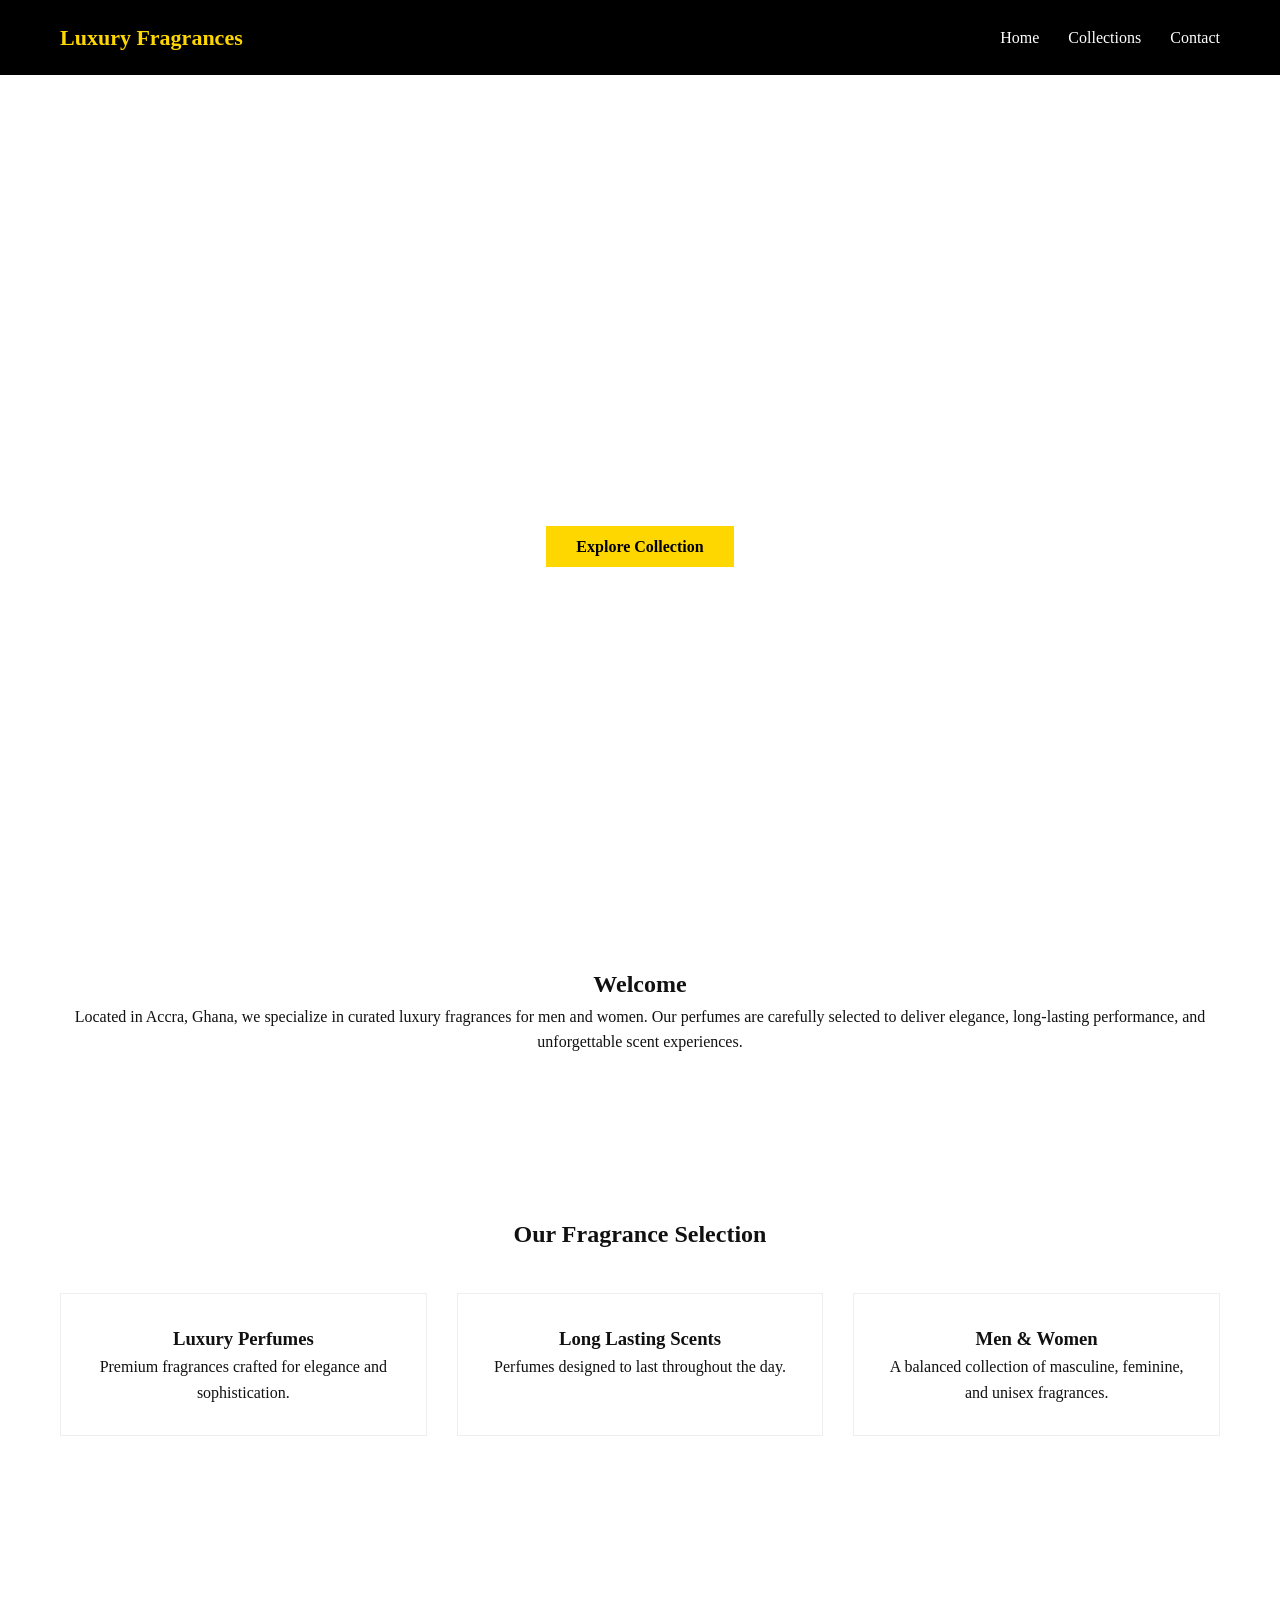
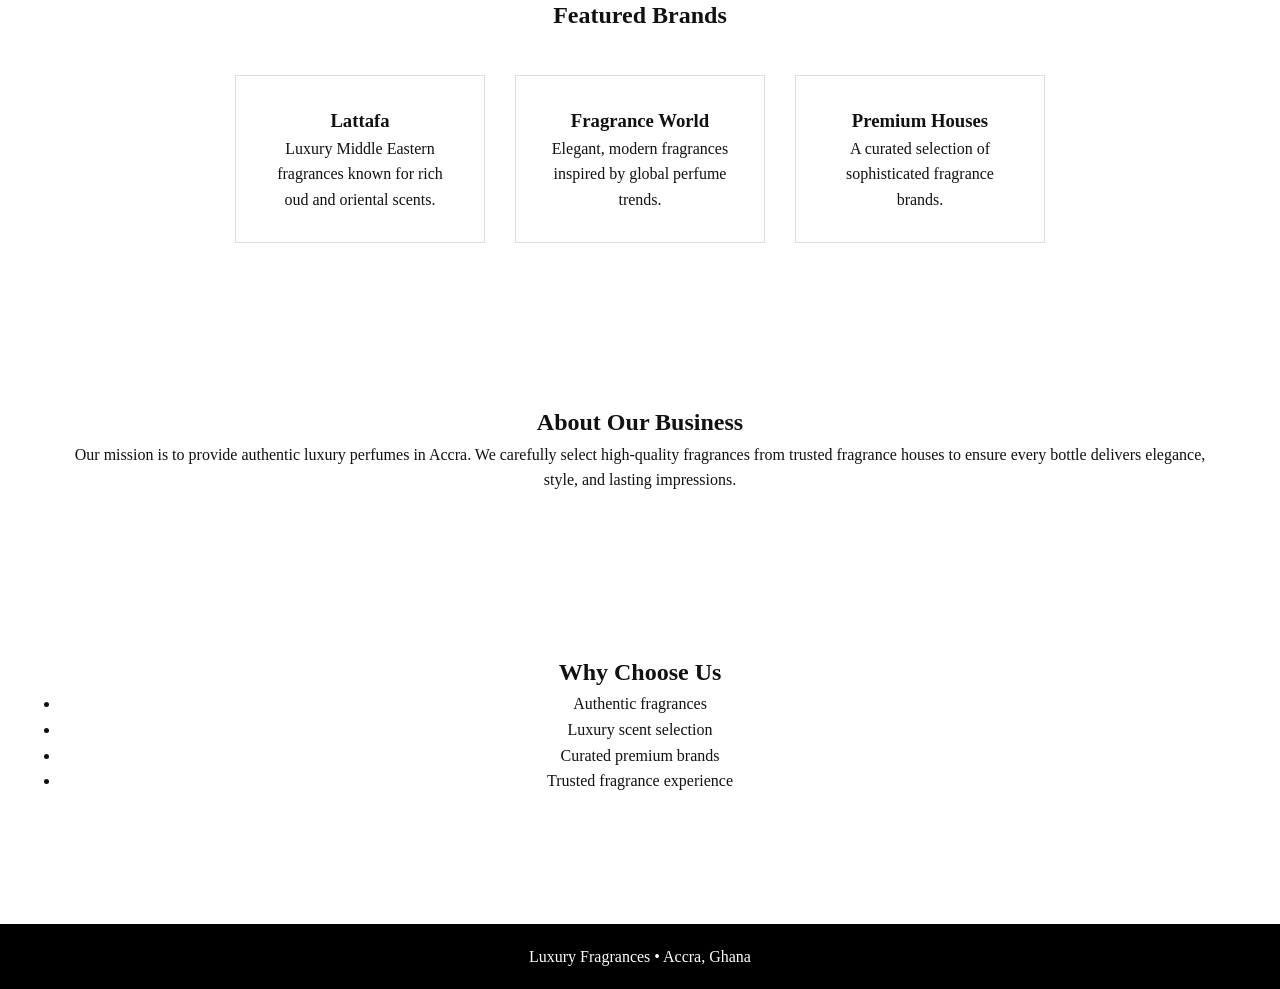
<file: index.html>
<!DOCTYPE html>
<html lang="en">
<head>
<meta charset="UTF-8">
<meta name="viewport" content="width=device-width, initial-scale=1.0">
<title>Luxury Fragrances Accra</title>
<link rel="stylesheet" href="styles.css">
</head>

<body>

<header>
<div class="logo">Luxury Fragrances</div>

<nav>
<a href="index.html">Home</a>
<a href="collections.html">Collections</a>
<a href="contact.html">Contact</a>
</nav>
</header>

<section class="hero">
<div class="hero-content">
<h1>Luxury Fragrances in Accra</h1>
<p>Discover premium and long-lasting perfumes from world-renowned fragrance houses.</p>
<a href="collections.html" class="btn">Explore Collection</a>
</div>
</section>

<section class="intro">
<h2>Welcome</h2>
<p>
Located in Accra, Ghana, we specialize in curated luxury fragrances for men and women.
Our perfumes are carefully selected to deliver elegance, long-lasting performance,
and unforgettable scent experiences.
</p>
</section>

<section class="types">
<h2>Our Fragrance Selection</h2>

<div class="grid">

<div class="card">
<h3>Luxury Perfumes</h3>
<p>Premium fragrances crafted for elegance and sophistication.</p>
</div>

<div class="card">
<h3>Long Lasting Scents</h3>
<p>Perfumes designed to last throughout the day.</p>
</div>

<div class="card">
<h3>Men & Women</h3>
<p>A balanced collection of masculine, feminine, and unisex fragrances.</p>
</div>

</div>
</section>

<section class="brands">
<h2>Featured Brands</h2>

<div class="brand-grid">

<div class="brand-card">
<h3>Lattafa</h3>
<p>Luxury Middle Eastern fragrances known for rich oud and oriental scents.</p>
</div>

<div class="brand-card">
<h3>Fragrance World</h3>
<p>Elegant, modern fragrances inspired by global perfume trends.</p>
</div>

<div class="brand-card">
<h3>Premium Houses</h3>
<p>A curated selection of sophisticated fragrance brands.</p>
</div>

</div>
</section>

<section class="about">
<h2>About Our Business</h2>
<p>
Our mission is to provide authentic luxury perfumes in Accra. We carefully select
high-quality fragrances from trusted fragrance houses to ensure every bottle
delivers elegance, style, and lasting impressions.
</p>
</section>

<section class="why">
<h2>Why Choose Us</h2>

<ul>
<li>Authentic fragrances</li>
<li>Luxury scent selection</li>
<li>Curated premium brands</li>
<li>Trusted fragrance experience</li>
</ul>

</section>

<footer>
<p>Luxury Fragrances • Accra, Ghana</p>
</footer>

<script src="script.js"></script>
</body>
</html>
</file>
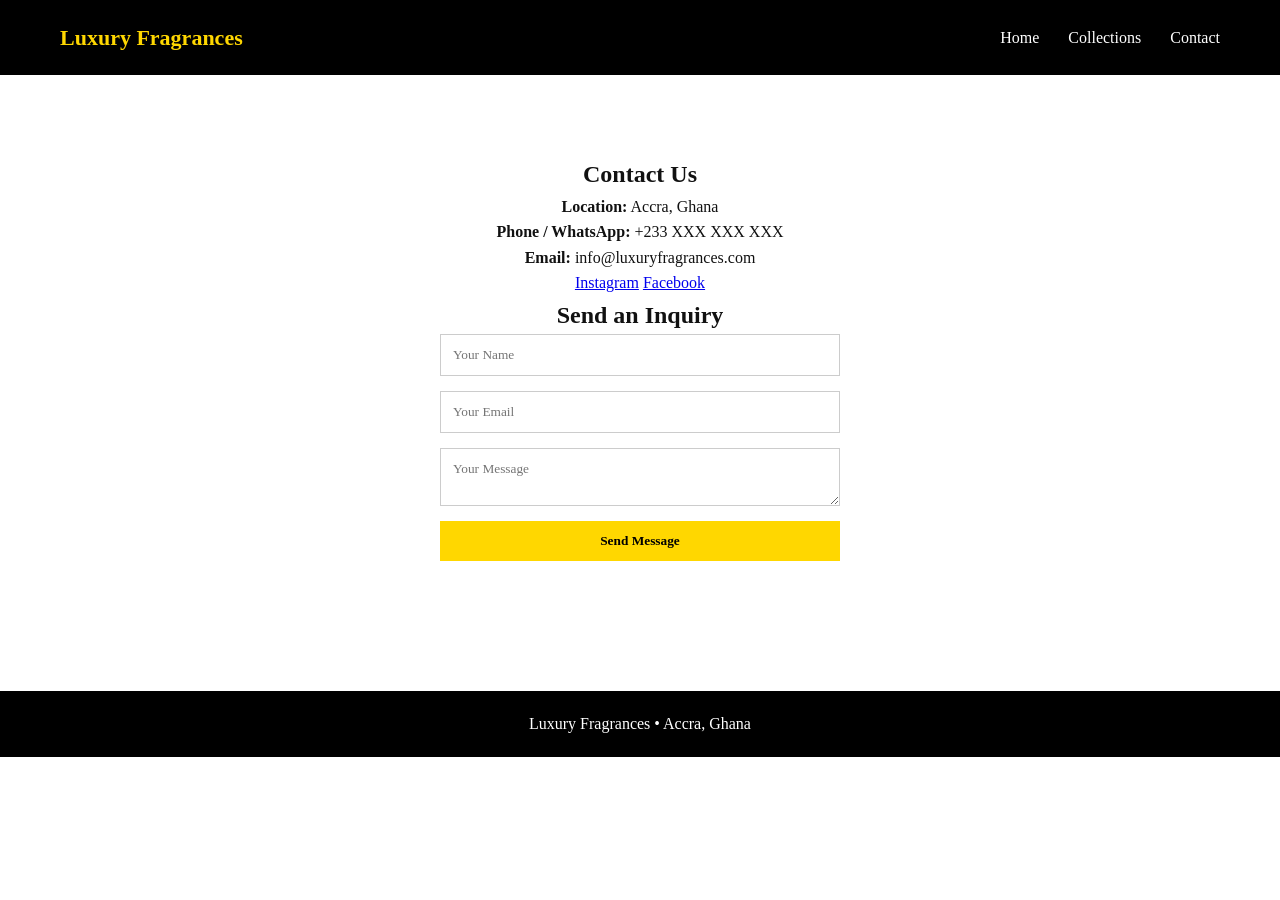
<file: contact.html>
<!DOCTYPE html>
<html lang="en">
<head>
<meta charset="UTF-8">
<meta name="viewport" content="width=device-width, initial-scale=1.0">
<title>Contact</title>
<link rel="stylesheet" href="styles.css">
</head>

<body>

<header>
<div class="logo">Luxury Fragrances</div>

<nav>
<a href="index.html">Home</a>
<a href="collections.html">Collections</a>
<a href="contact.html">Contact</a>
</nav>
</header>

<section class="contact">

<h1>Contact Us</h1>

<p><strong>Location:</strong> Accra, Ghana</p>
<p><strong>Phone / WhatsApp:</strong> +233 XXX XXX XXX</p>
<p><strong>Email:</strong> info@luxuryfragrances.com</p>

<div class="socials">
<a href="#">Instagram</a>
<a href="#">Facebook</a>
</div>

<h2>Send an Inquiry</h2>

<form>

<input type="text" placeholder="Your Name" required>

<input type="email" placeholder="Your Email" required>

<textarea placeholder="Your Message"></textarea>

<button type="submit">Send Message</button>

</form>

</section>

<footer>
<p>Luxury Fragrances • Accra, Ghana</p>
</footer>

</body>
</html>
</file>
<file: styles.css>
*{
margin:0;
padding:0;
box-sizing:border-box;
font-family: 'Georgia', serif;
}

body{
background:white;
color:#111;
line-height:1.6;
}

header{
display:flex;
justify-content:space-between;
align-items:center;
padding:20px 60px;
background:black;
}

.logo{
color:gold;
font-size:22px;
font-weight:bold;
}

nav a{
color:white;
margin-left:25px;
text-decoration:none;
font-size:16px;
}

nav a:hover{
color:gold;
}

.hero{
height:90vh;
background:url("https://images.unsplash.com/photo-1541643600914-78b084683601") center/cover;
display:flex;
align-items:center;
justify-content:center;
text-align:center;
color:white;
}

.hero h1{
font-size:55px;
margin-bottom:20px;
}

.btn{
padding:12px 30px;
background:gold;
color:black;
text-decoration:none;
font-weight:bold;
}

section{
padding:80px 60px;
text-align:center;
}

.grid{
display:grid;
grid-template-columns:repeat(auto-fit,minmax(250px,1fr));
gap:30px;
margin-top:40px;
}

.card{
border:1px solid #eee;
padding:30px;
}

.brand-grid{
display:flex;
gap:30px;
justify-content:center;
margin-top:40px;
}

.brand-card{
border:1px solid #ddd;
padding:30px;
width:250px;
}

.perfume-grid{
display:grid;
grid-template-columns:repeat(auto-fit,minmax(250px,1fr));
gap:30px;
margin-top:40px;
}

.perfume img{
width:100%;
height:300px;
object-fit:cover;
}

.contact form{
max-width:400px;
margin:auto;
display:flex;
flex-direction:column;
gap:15px;
}

input,textarea{
padding:12px;
border:1px solid #ccc;
}

button{
background:gold;
border:none;
padding:12px;
font-weight:bold;
cursor:pointer;
}

footer{
background:black;
color:white;
text-align:center;
padding:20px;
margin-top:50px;
}
</file>
